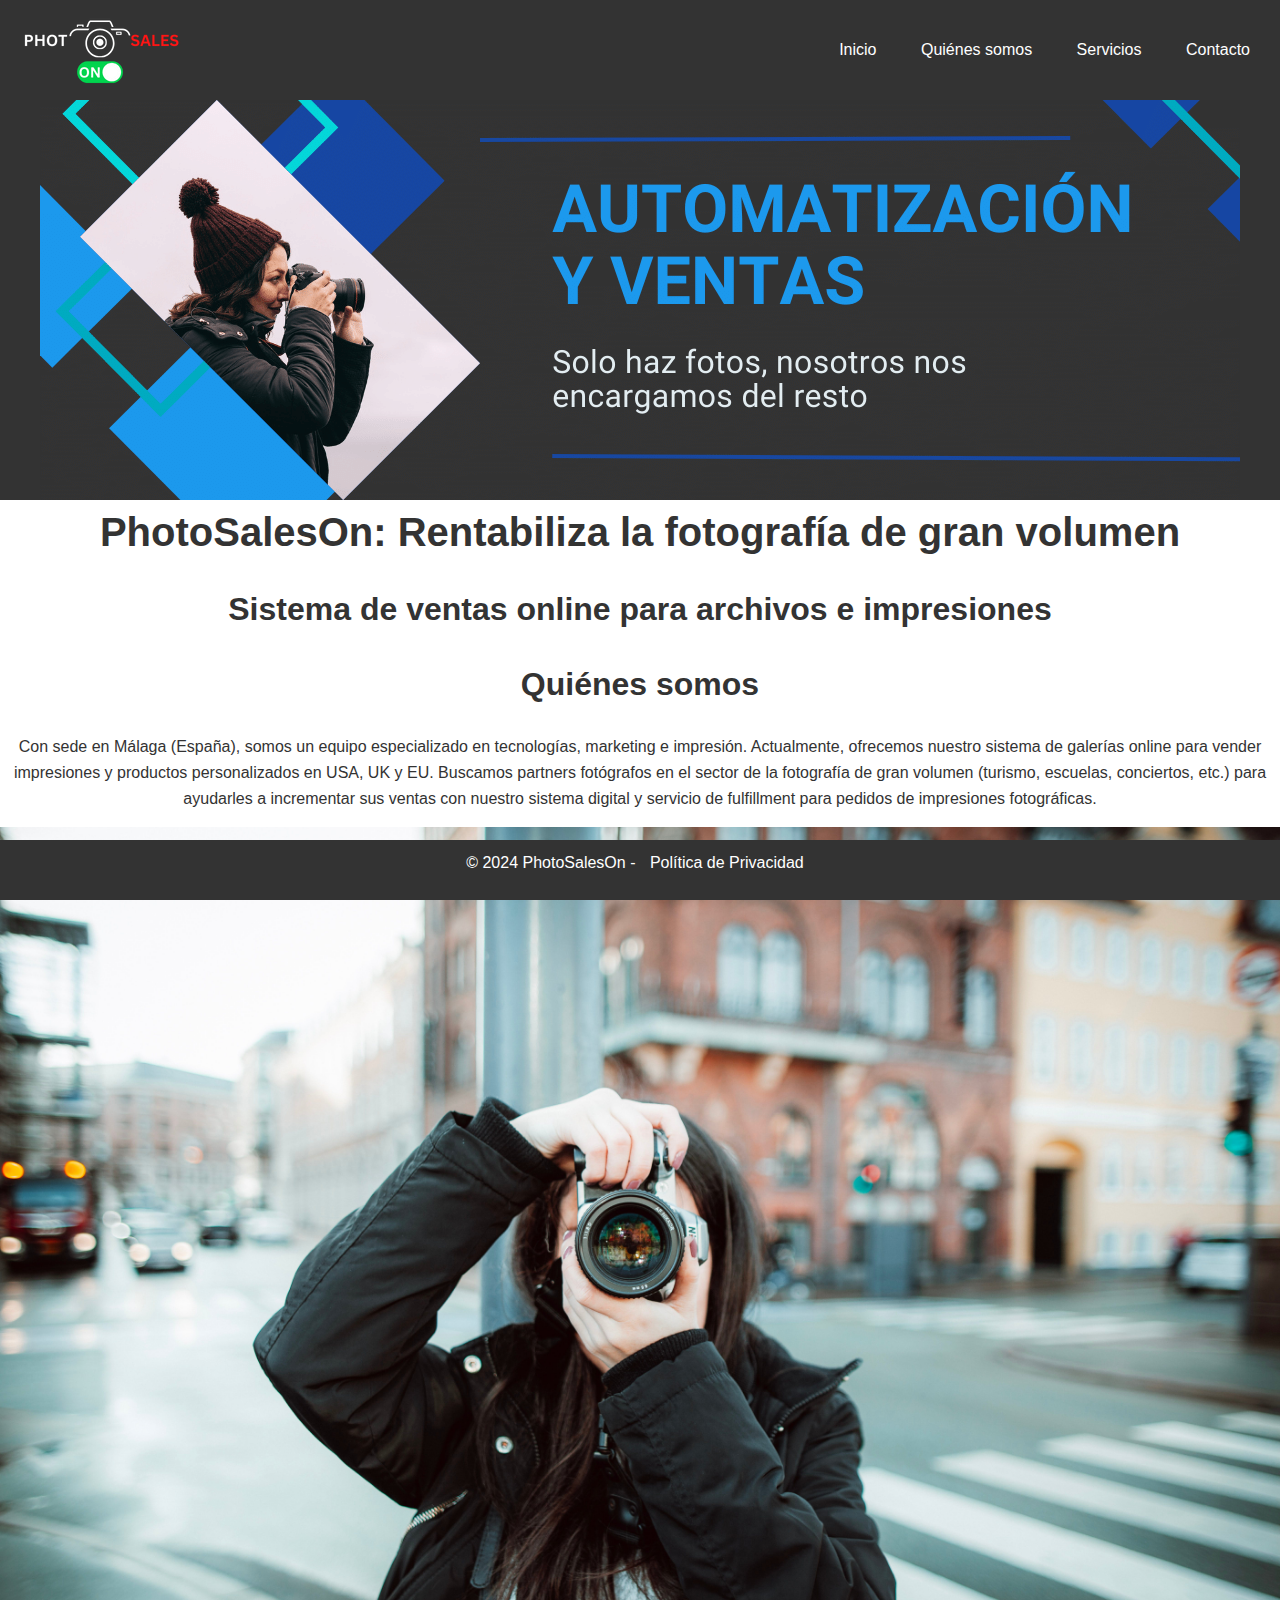
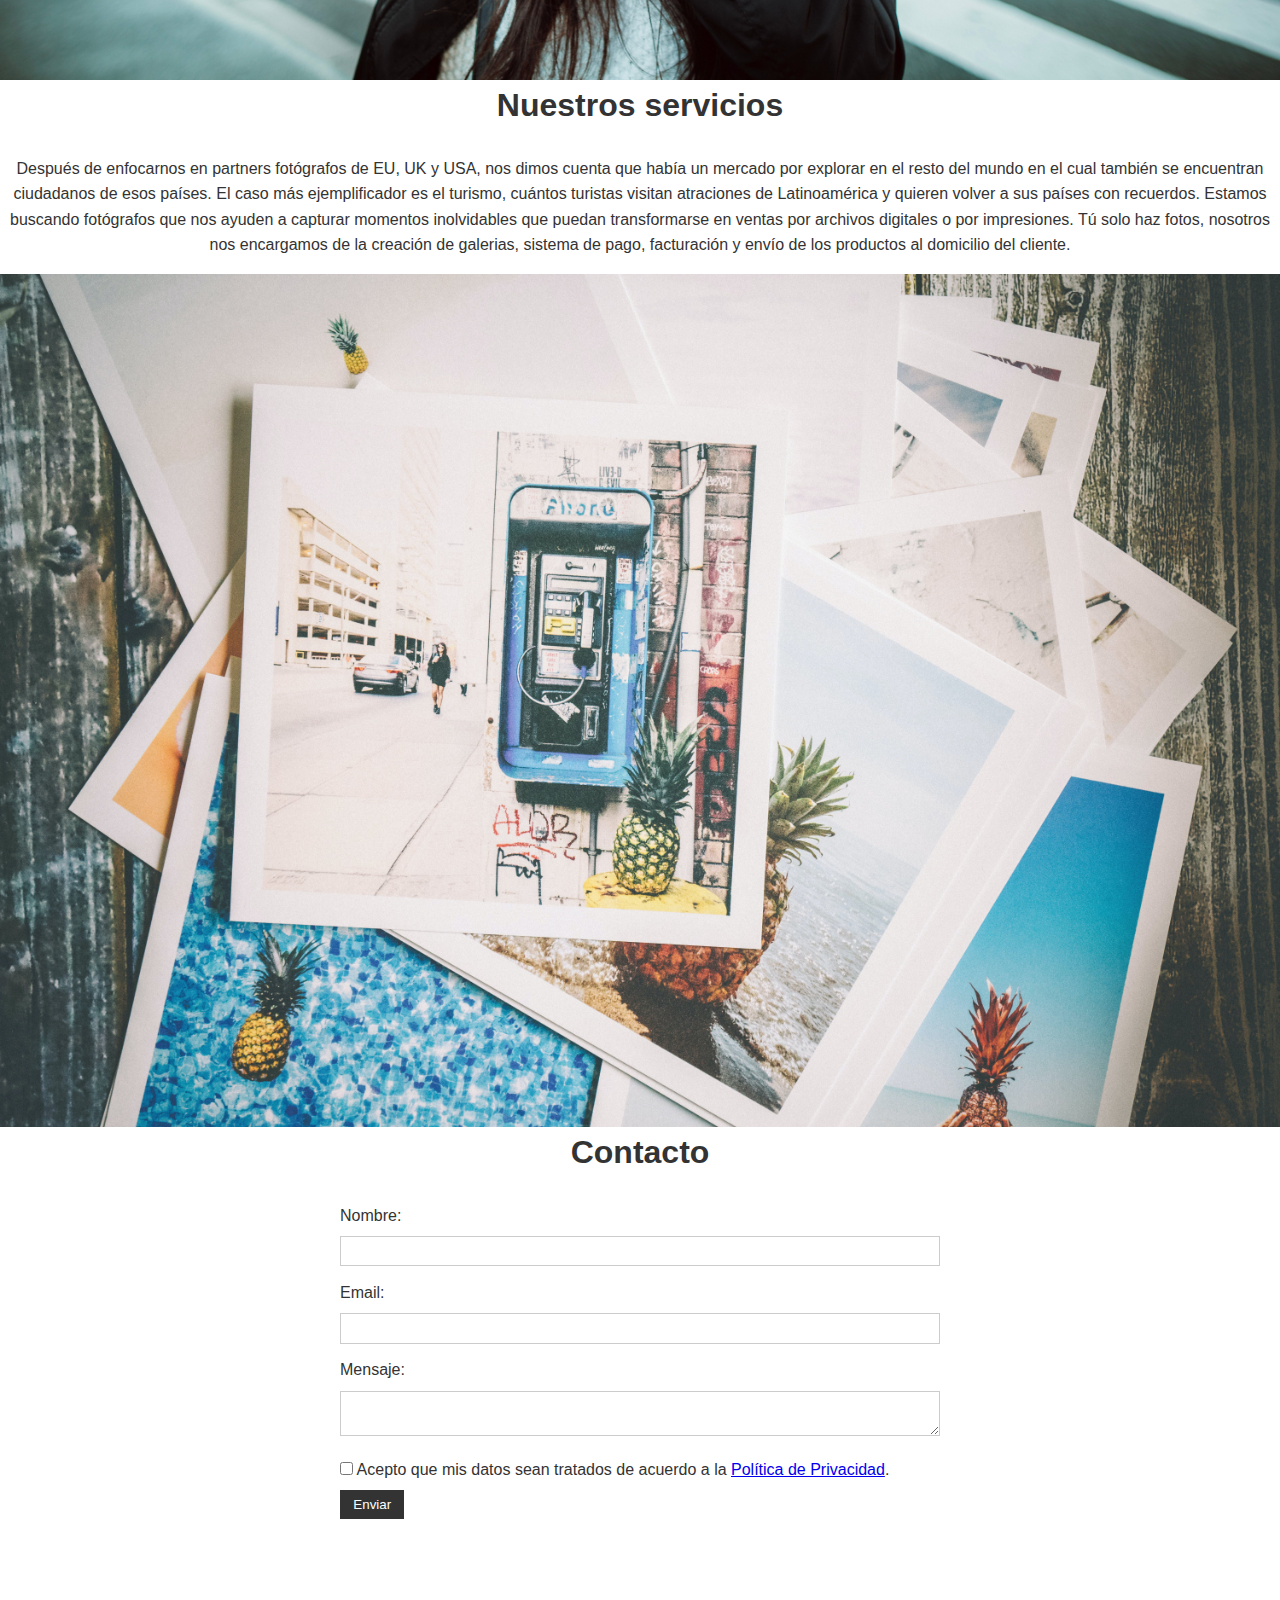
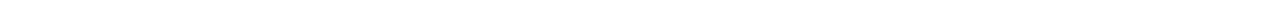
<file: index.html>
<!DOCTYPE html>
<html lang="en">
<head>
    <meta charset="UTF-8">
    <meta name="viewport" content="width=device-width, initial-scale=1.0">
    <title>PhotoSalesOn - Capture the Moment, Increase Your Revenue</title>
    <link rel="stylesheet" href="style.css">
    <link rel="icon" type="image/png" sizes="32x32" href="favicon.png">
    <script src="script.js" defer></script>
</head>
<body>

<!-- Navbar -->
<nav class="navbar">
    <div class="brand-title">
        <a href="./index.html"><img src="logo.png" alt="PhotoSalesOn Logo" height="80"></a>
    </div>
    <div class="navbar-links">
        <ul>
            <li><a href="#home">Inicio</a></li>
            <li><a href="#about">Quiénes somos</a></li>
            <li><a href="#services">Servicios</a></li>
            <li><a href="#contact">Contacto</a></li>
        </ul>
    </div>
    <div class="toggle-button" onclick="toggleMenu()">
        <span class="bar"></span>
        <span class="bar"></span>
        <span class="bar"></span>
    </div>
</nav>

    
    <!-- Home Section -->

    <section id="banner-section">
        <img src="banner.png" alt="Automatización y Workflow" class="banner-image">
    </section>
    <section id="home">
       
        <h1>PhotoSalesOn: Rentabiliza la fotografía de gran volumen</h1>
        <h2>Sistema de ventas online para archivos e impresiones</h2>
        
        <!-- Add more content for Home as needed -->
    </section>
    
    <!-- About Section -->
    <section id="about">
        <h2>Quiénes somos</h2>
        <p>Con sede en Málaga (España), somos un equipo especializado en tecnologías, marketing e impresión. Actualmente, ofrecemos nuestro sistema de galerías online para vender impresiones y productos personalizados en USA, UK y EU. Buscamos partners fotógrafos en el sector de la fotografía de gran volumen (turismo, escuelas, conciertos, etc.) para ayudarles a incrementar sus ventas con nuestro sistema digital y servicio de fulfillment para pedidos de impresiones fotográficas.</p>
        <img src="fotografia-gran-volumen.jpg" alt="Fotografía de gran volumen" style="width:100%;height:auto;">
        <!-- Add more content for About as needed -->
    </section>
    
    <!-- Services Section -->
    <section id="services">
        <h2>Nuestros servicios</h2>
        <p>Después de enfocarnos en partners fotógrafos de EU, UK y USA, nos dimos cuenta que había un mercado por explorar en el resto del mundo en el cual también se encuentran ciudadanos de esos países. El caso más ejemplificador es el turismo, cuántos turistas visitan atraciones de Latinoamérica y quieren volver a sus países con recuerdos. Estamos buscando fotógrafos que nos ayuden a capturar momentos inolvidables que puedan transformarse en ventas por archivos digitales o por impresiones. Tú solo haz fotos, nosotros nos encargamos de la creación de galerias, sistema de pago, facturación y envío de los productos al domicilio del cliente.</p>
        <img src="impresiones.jpg" alt="Impresiones" style="width:100%;height:auto;">
    <!-- Add more content for Services as needed -->
    
    </section>
    <!-- Contact Section -->
    <section id="contact">
        <h2>Contacto</h2>
        <form
        action="https://formspree.io/f/xkndgpwz"
        method="POST"
      >
            <label for="name">Nombre:</label>
            <input type="text" id="name" name="name" required>
            <label for="email">Email:</label>
            <input type="email" id="email" name="email" required>
        
            <label for="message">Mensaje:</label>
            <textarea id="message" name="message" required></textarea>

            <label for="consent">
                <input type="checkbox" id="consent" name="consent" required>
                Acepto que mis datos sean tratados de acuerdo a la <a href="privacy-policy.html" target="_blank">Política de Privacidad</a>.
              </label>
        
            <button type="submit">Enviar</button>
        </form>
    </section>
    <!-- Footer -->
    <footer>
        <p>© 2024 PhotoSalesOn - <a href="privacy-policy.html">Política de Privacidad</a></p>
    </footer>
    </body>
    </html>
</file>
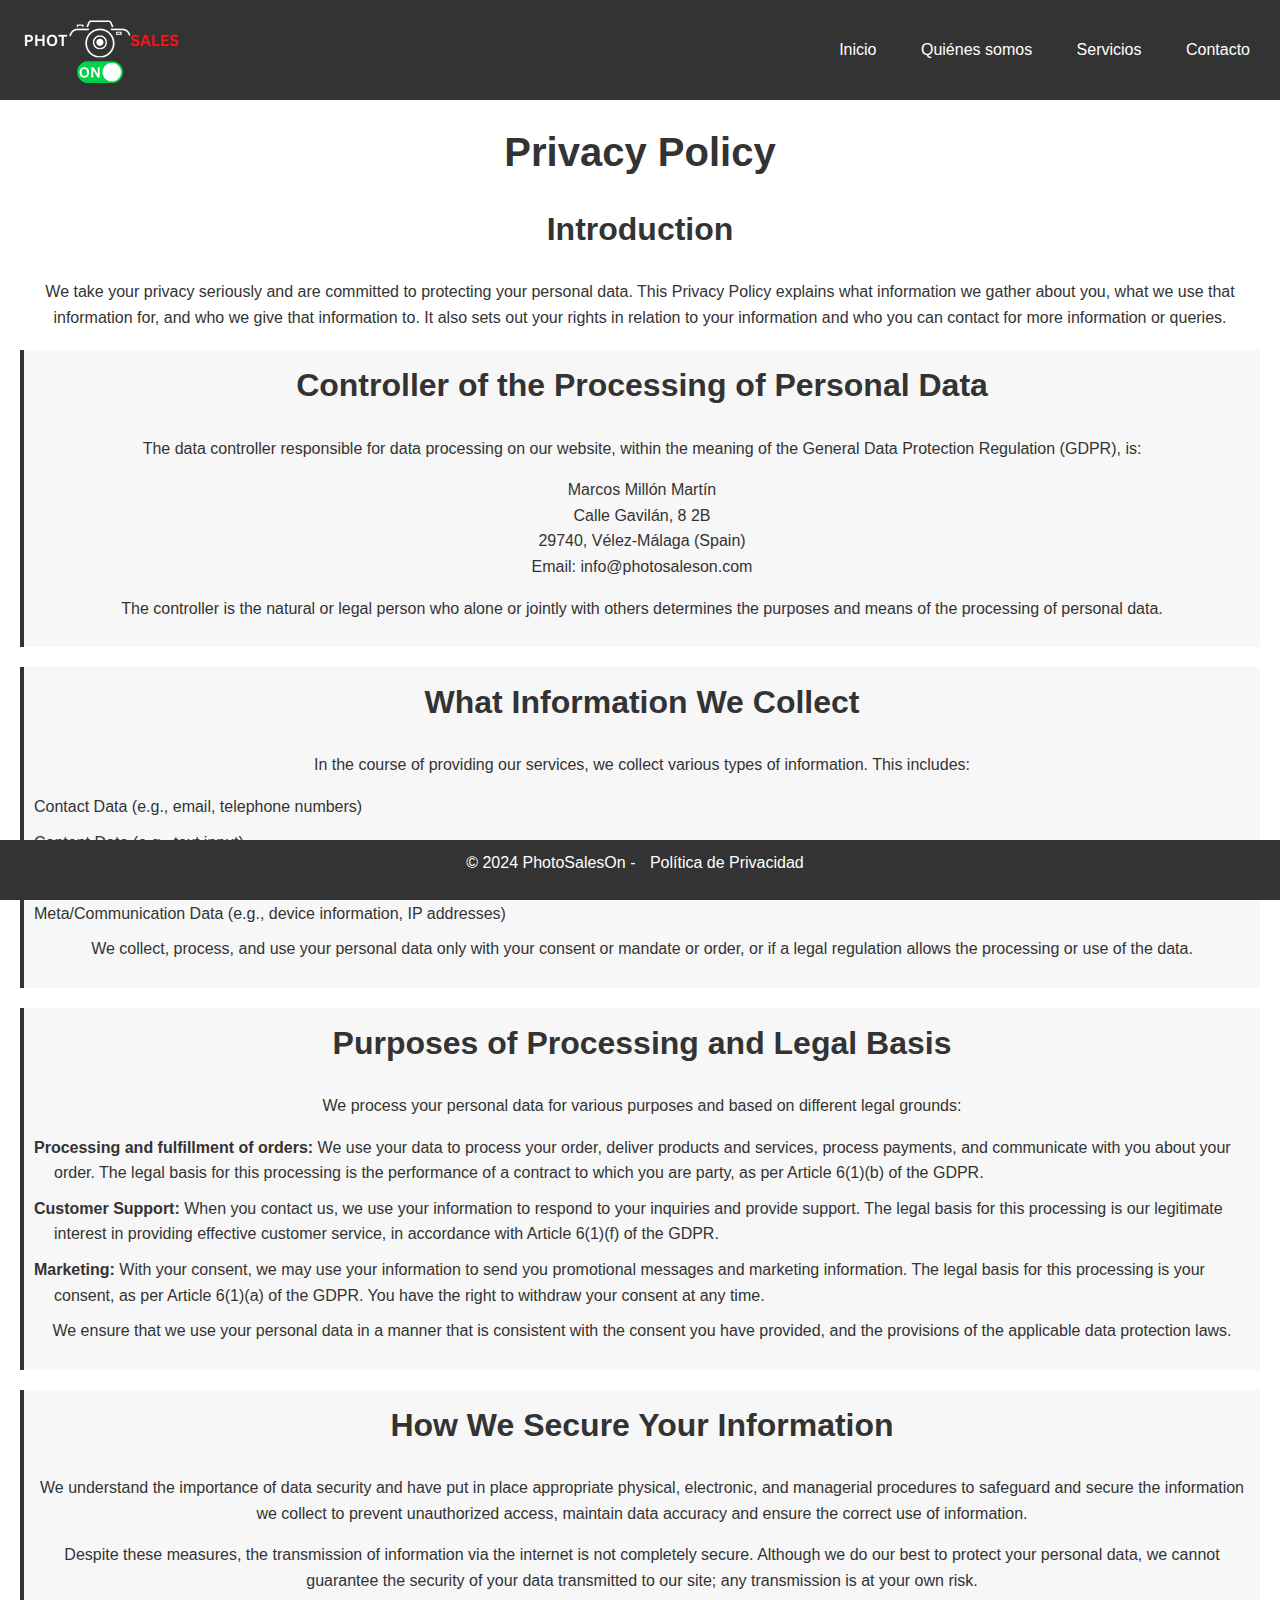
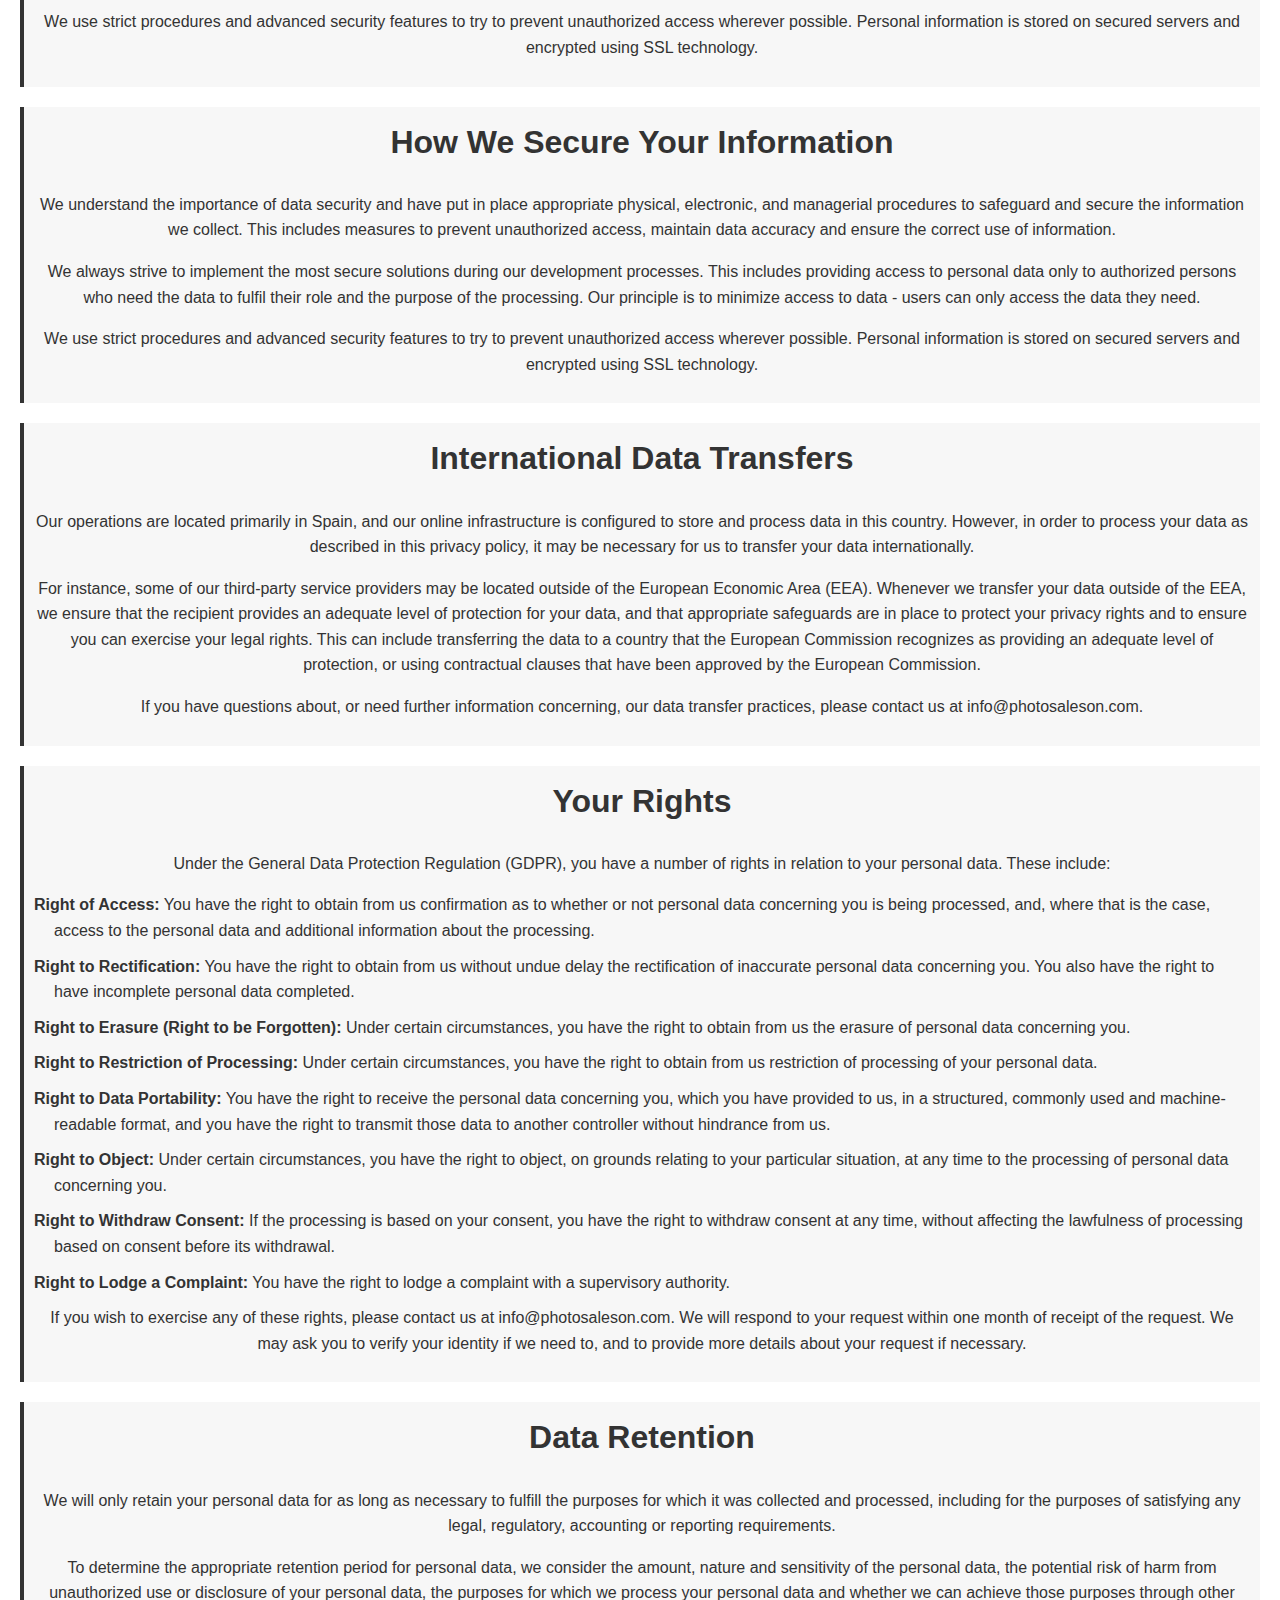
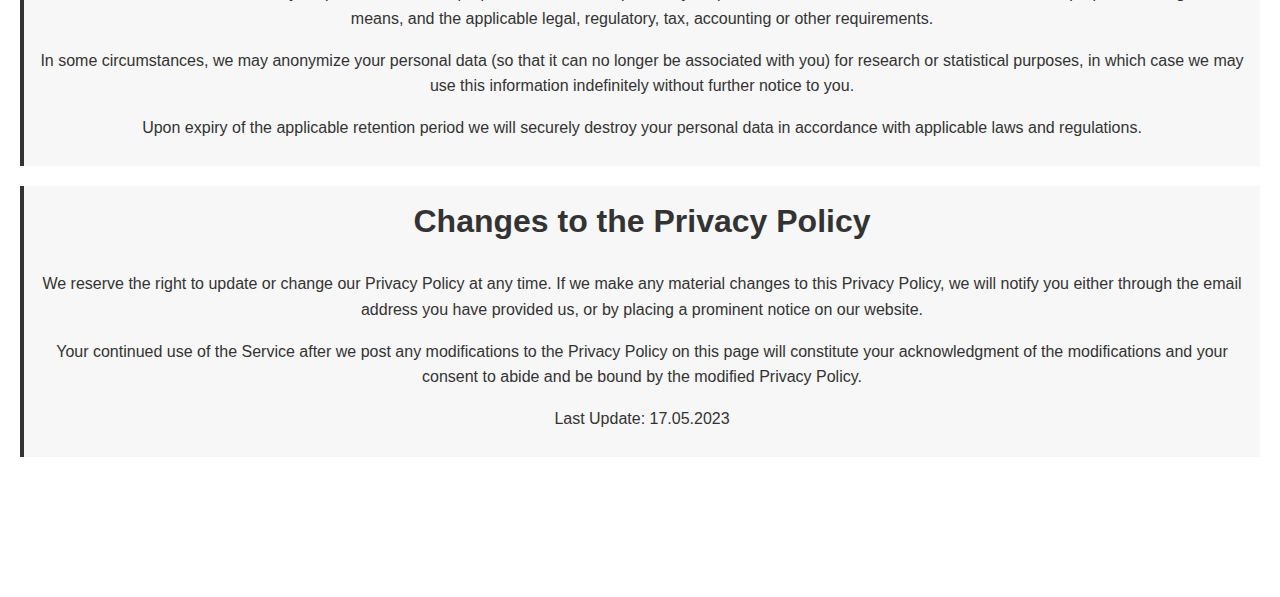
<file: privacy-policy.html>
<!DOCTYPE html>
<html lang="en">
<head>
    <meta charset="UTF-8">
    <meta name="viewport" content="width=device-width, initial-scale=1.0">
    <title>Política de Privacidad - PhotoSalesOn</title>
    <link rel="stylesheet" href="style.css">
    <link rel="icon" type="image/png" sizes="32x32" href="favicon.png">
    <script src="script.js" defer></script>
</head>
<body>

<!-- Navbar -->
<nav class="navbar">
    <div class="brand-title">
      <a href="./index.html"><img src="logo.png" alt="PhotoSalesOn Logo" height="80"></a>
    </div>
    <div class="navbar-links">
        <ul>
            <li><a href="./index.html">Inicio</a></li>
            <li><a href="./index.html#about">Quiénes somos</a></li>
            <li><a href="./index.html#services">Servicios</a></li>
            <li><a href="./index.html#contact">Contacto</a></li>
        </ul>
    </div>
    <div class="toggle-button" onclick="toggleMenu()">
        <span class="bar"></span>
        <span class="bar"></span>
        <span class="bar"></span>
    </div>
</nav>

<main>
    <h1>Privacy Policy</h1>
    <h2>Introduction</h2>
    <p>
      We take your privacy seriously and are committed to protecting your personal data. This Privacy Policy explains what information we gather about you, what we use that information for, and who we give that information to. It also sets out your rights in relation to your information and who you can contact for more information or queries.
    </p>
  </div>
  <div class="legal-text">
  <h2>Controller of the Processing of Personal Data</h2>
    <p>
      The data controller responsible for data processing on our website, within the meaning of the General Data Protection Regulation (GDPR), is:
    </p>
    <p>
      Marcos Millón Martín<br />
      Calle Gavilán, 8 2B<br />
      29740, Vélez-Málaga (Spain)<br />
      Email: info@photosaleson.com
    </p>
    <p>
      The controller is the natural or legal person who alone or jointly with others determines the purposes and means of the processing of personal data.
    </p>
  </div>
  <div class="legal-text">
  <h2>What Information We Collect</h2>
    <p>
      In the course of providing our services, we collect various types of information. This includes:
    </p>
    <ul>
      <li>Contact Data (e.g., email, telephone numbers)</li>
      <li>Content Data (e.g., text input)</li>
      <li>Usage Data (e.g., visited websites, interest in content, access times)</li>
      <li>Meta/Communication Data (e.g., device information, IP addresses)</li>
    </ul>
    <p>
      We collect, process, and use your personal data only with your consent or mandate or order, or if a legal regulation allows the processing or use of the data.
    </p>
  </div>
  <div class="legal-text">
  <h2>Purposes of Processing and Legal Basis</h2>
<p>
We process your personal data for various purposes and based on different legal grounds:
</p>
<ul>
<li><strong>Processing and fulfillment of orders:</strong> We use your data to process your order, deliver products and services, process payments, and communicate with you about your order. The legal basis for this processing is the performance of a contract to which you are party, as per Article 6(1)(b) of the GDPR.</li>
<li><strong>Customer Support:</strong> When you contact us, we use your information to respond to your inquiries and provide support. The legal basis for this processing is our legitimate interest in providing effective customer service, in accordance with Article 6(1)(f) of the GDPR.</li>
<li><strong>Marketing:</strong> With your consent, we may use your information to send you promotional messages and marketing information. The legal basis for this processing is your consent, as per Article 6(1)(a) of the GDPR. You have the right to withdraw your consent at any time.</li>
</ul>
<p>
We ensure that we use your personal data in a manner that is consistent with the consent you have provided, and the provisions of the applicable data protection laws.
</p>
  </div>
  <div class="legal-text">
  <h2>How We Secure Your Information</h2>
<p>
We understand the importance of data security and have put in place appropriate physical, electronic, and managerial procedures to safeguard and secure the information we collect to prevent unauthorized access, maintain data accuracy and ensure the correct use of information.
</p>
<p>
Despite these measures, the transmission of information via the internet is not completely secure. Although we do our best to protect your personal data, we cannot guarantee the security of your data transmitted to our site; any transmission is at your own risk.
</p>
<p>
We use strict procedures and advanced security features to try to prevent unauthorized access wherever possible. Personal information is stored on secured servers and encrypted using SSL technology.
</p>
  </div>
  <div class="legal-text">
  <h2>How We Secure Your Information</h2>
<p>
We understand the importance of data security and have put in place appropriate physical, electronic, and managerial procedures to safeguard and secure the information we collect. This includes measures to prevent unauthorized access, maintain data accuracy and ensure the correct use of information.
</p>
<p>
We always strive to implement the most secure solutions during our development processes. This includes providing access to personal data only to authorized persons who need the data to fulfil their role and the purpose of the processing. Our principle is to minimize access to data - users can only access the data they need.
</p>
<p>
We use strict procedures and advanced security features to try to prevent unauthorized access wherever possible. Personal information is stored on secured servers and encrypted using SSL technology.
</p>

  </div>
  <div class="legal-text">
  <h2>International Data Transfers</h2>
<p>
Our operations are located primarily in Spain, and our online infrastructure is configured to store and process data in this country. However, in order to process your data as described in this privacy policy, it may be necessary for us to transfer your data internationally.
</p>
<p>
For instance, some of our third-party service providers may be located outside of the European Economic Area (EEA). Whenever we transfer your data outside of the EEA, we ensure that the recipient provides an adequate level of protection for your data, and that appropriate safeguards are in place to protect your privacy rights and to ensure you can exercise your legal rights. This can include transferring the data to a country that the European Commission recognizes as providing an adequate level of protection, or using contractual clauses that have been approved by the European Commission.
</p>
<p>
If you have questions about, or need further information concerning, our data transfer practices, please contact us at info@photosaleson.com.
</p>

  </div>
  <div class="legal-text">
  <h2>Your Rights</h2>
<p>
Under the General Data Protection Regulation (GDPR), you have a number of rights in relation to your personal data. These include:
</p>

<ul>
<li><strong>Right of Access:</strong> You have the right to obtain from us confirmation as to whether or not personal data concerning you is being processed, and, where that is the case, access to the personal data and additional information about the processing.</li>

<li><strong>Right to Rectification:</strong> You have the right to obtain from us without undue delay the rectification of inaccurate personal data concerning you. You also have the right to have incomplete personal data completed.</li>

<li><strong>Right to Erasure (Right to be Forgotten):</strong> Under certain circumstances, you have the right to obtain from us the erasure of personal data concerning you.</li>

<li><strong>Right to Restriction of Processing:</strong> Under certain circumstances, you have the right to obtain from us restriction of processing of your personal data.</li>

<li><strong>Right to Data Portability:</strong> You have the right to receive the personal data concerning you, which you have provided to us, in a structured, commonly used and machine-readable format, and you have the right to transmit those data to another controller without hindrance from us.</li>

<li><strong>Right to Object:</strong> Under certain circumstances, you have the right to object, on grounds relating to your particular situation, at any time to the processing of personal data concerning you.</li>

<li><strong>Right to Withdraw Consent:</strong> If the processing is based on your consent, you have the right to withdraw consent at any time, without affecting the lawfulness of processing based on consent before its withdrawal.</li>

<li><strong>Right to Lodge a Complaint:</strong> You have the right to lodge a complaint with a supervisory authority.</li>
</ul>

<p>
If you wish to exercise any of these rights, please contact us at info@photosaleson.com. We will respond to your request within one month of receipt of the request. We may ask you to verify your identity if we need to, and to provide more details about your request if necessary.
</p>


  </div>
  <div class="legal-text">
  <h2>Data Retention</h2>
<p>
We will only retain your personal data for as long as necessary to fulfill the purposes for which it was collected and processed, including for the purposes of satisfying any legal, regulatory, accounting or reporting requirements.
</p>

<p>
To determine the appropriate retention period for personal data, we consider the amount, nature and sensitivity of the personal data, the potential risk of harm from unauthorized use or disclosure of your personal data, the purposes for which we process your personal data and whether we can achieve those purposes through other means, and the applicable legal, regulatory, tax, accounting or other requirements.
</p>

<p>
In some circumstances, we may anonymize your personal data (so that it can no longer be associated with you) for research or statistical purposes, in which case we may use this information indefinitely without further notice to you.
</p>

<p>
Upon expiry of the applicable retention period we will securely destroy your personal data in accordance with applicable laws and regulations.
</p>

  </div>
  <div class="legal-text">
  <h2>Changes to the Privacy Policy</h2>
<p>
We reserve the right to update or change our Privacy Policy at any time. If we make any material changes to this Privacy Policy, we will notify you either through the email address you have provided us, or by placing a prominent notice on our website.
</p>

<p>
Your continued use of the Service after we post any modifications to the Privacy Policy on this page will constitute your acknowledgment of the modifications and your consent to abide and be bound by the modified Privacy Policy.
</p>

<p>
Last Update: 17.05.2023</p>
</main>

<footer>
    <p>© 2024 PhotoSalesOn - <a href="privacy-policy.html">Política de Privacidad</a></p>
</footer>

</body>
</html>
</file>
<file: style.css>
/* Reset and base styles */
* {
    box-sizing: border-box;
    margin: 0;
    padding: 0;
}

body {
    font-family: 'Arial', sans-serif;
    line-height: 1.6;
    color: #333;
    padding: 0;
    margin: 0;
    padding-bottom: 100px; /* Adjust this value so it's equal to or greater than the height of your footer */
}

/* Main content styles */
main {
    padding: 20px;
}

/* Navbar styles */
.navbar {
    background-color: #333;
    color: white;
    display: flex;
    align-items: center;
    justify-content: space-between;
    padding: 10px;
    position: relative; /* Added to support absolute positioning of the toggle button */
}

.brand-title {
    font-size: 1.5em;
}

.navbar-links ul {
    list-style: none;
}

.navbar-links li {
    display: inline;
    padding: 0 20px;
}

.navbar-links a {
    text-decoration: none;
    color: white;
    transition: color 0.3s ease;
}

.navbar-links a:hover {
    color: #0088a9;
}

/*H1 and H2 styles */
h1 {
font-size: 2.5em; 
margin-bottom: 0.5em;
text-align: center;
}

h2 {
    font-size: 2em; /* 32px if the base font size is 16px */
    margin-bottom: 0.75em;
    text-align: center;
 }
    
    /* Text content styles */
p {
    font-size: 1em; 
    margin-bottom: 1em; 
    text-align: center;
}
    
    /* Image styles */
img {
    max-width: 100%;
    height: auto; 
    margin-bottom: 1em; 
    display: block; /* Images are inline by default, so set them to block to enable margin auto */
    margin: 0 auto; /* This will center the image in the container */
    /* other styles */
}

.legal-text {
    margin: 20px 0; /* Add some vertical spacing around the legal text */
    padding: 10px; /* Add some padding inside the legal text sections */
    background-color: #f7f7f7; /* A light background color for contrast (optional) */
    border-left: 4px solid #333; /* A left border for styling (optional) */
}

.legal-text ul {
    list-style-position: outside; /* Position the bullet outside the padding area */
    padding-left: 20px; /* Adjust this value as needed for your design */
    list-style-type: none;
}

.legal-text li {
    margin-bottom: 10px; /* Adds some space between list items */
    text-indent: -20px; /* Adjusts text alignment if needed */
    line-height: 1.6; /* Adjusts the line height for better readability */
}

#home {
    padding-top: 0; /* Remove padding at the top of the home section if needed */
    display: block;
    width: 100%;
}
#banner-section {
    background-color: #333; 
}

.banner-image {
    display: block;
    max-width: 1200px; /* Set maximum width for the image */
    max-height: 400px; /* Keep the original height to prevent pixelation */
    height: auto; /* Maintain aspect ratio */
    margin: 0 auto; /* Center the banner */
    background-color: #333; 
}

    
    /* Contact form styles */
form {
    max-width: 600px; 
    margin: 2em auto;
    display: block; /* Ensure the form is a block-level element */
    margin: 0 auto; /* Center the form in the container */
    /* other styles */
}
    
form label {
    display: block; /* Make labels block-level for easy styling */
    margin-bottom: 0.5em;
}
    
form input[type="text"],
form input[type="email"],
form textarea {
    width: 100%; 
    padding: 0.5em;
    margin-bottom: 1em; 
    border: 1px solid #ccc;
}
    
form button {
    padding: 0.5em 1em;
    background-color: #333;
    color: white;
    border: none;
    cursor: pointer;
}
    
form button:hover {
    background-color: #555; /* Slightly darker on hover */
}

/* Hamburger button styles */
.toggle-button {
    display: none; /* Hidden by default */
    cursor: pointer;
    position: absolute;
    top: 10px;
    right: 10px;
    z-index: 1000; /* Ensures it is on top of other elements */
}

.toggle-button .bar {
    display: block; /* Ensures bars are shown */
    height: 2px;
    width: 25px;
    background-color: white;
    margin: 5px 0; /* Adjust spacing between bars if needed */
}

/* Responsive styles */
@media (max-width: 600px) {

    .banner-image {
        width: 100%; /* Full width of the container */
        max-height: none; /* Allow the height to scale down */
        
    }

    .navbar {
        position: relative; /* Ensure navbar is positioned to contain absolute children */
        padding: 10px; /* Less padding on small screens */
    }

    .navbar-links {
        position: absolute;
        top: 80px; /* Adjust based on your navbar height */
        left: 0;
        right: 0;
        display: none;
        flex-direction: column;
        align-items: center;
        background-color: #333; /* Same as navbar for consistency */
        transition: all 0.3s ease; /* Smooth transition for the dropdown */
        width: 100%; /* Full width */
        z-index: 999; /* Ensure it stacks on top of other content */
    }

    .navbar-links ul {
        width: 100%;
        padding: 0;
    }

    .navbar-links li {
        display: block;
        text-align: center;
        width: 100%;
        padding: 15px 0; /* More padding for tap targets */
    }

    .toggle-button {
        display: block;
    }

    .navbar-links.active {
        display: flex;
    }
    h1 {
        font-size: 2em;
    }
    h2 {
        font-size: 1.5em;
    }
    /* Adjust form input and button sizes for easier interaction on touch devices */
    form input[type="text"],
    form input[type="email"],
    form textarea,
    form button {
    padding: 1em; /* Increase padding to create larger tap targets */
}

}


/* Content styles */
.content {
    padding: 16px;
}

/* Footer styles */
footer {
    background-color: #333;
    color: white;
    text-align: center;
    padding: 10px;
    position: fixed;
    bottom: 0;
    width: 100%;
    height: 60px;
}

footer a {
    color: white;
    text-decoration: none;
    padding: 0 10px;
}

footer a:hover {
    text-decoration: underline;
}
</file>
